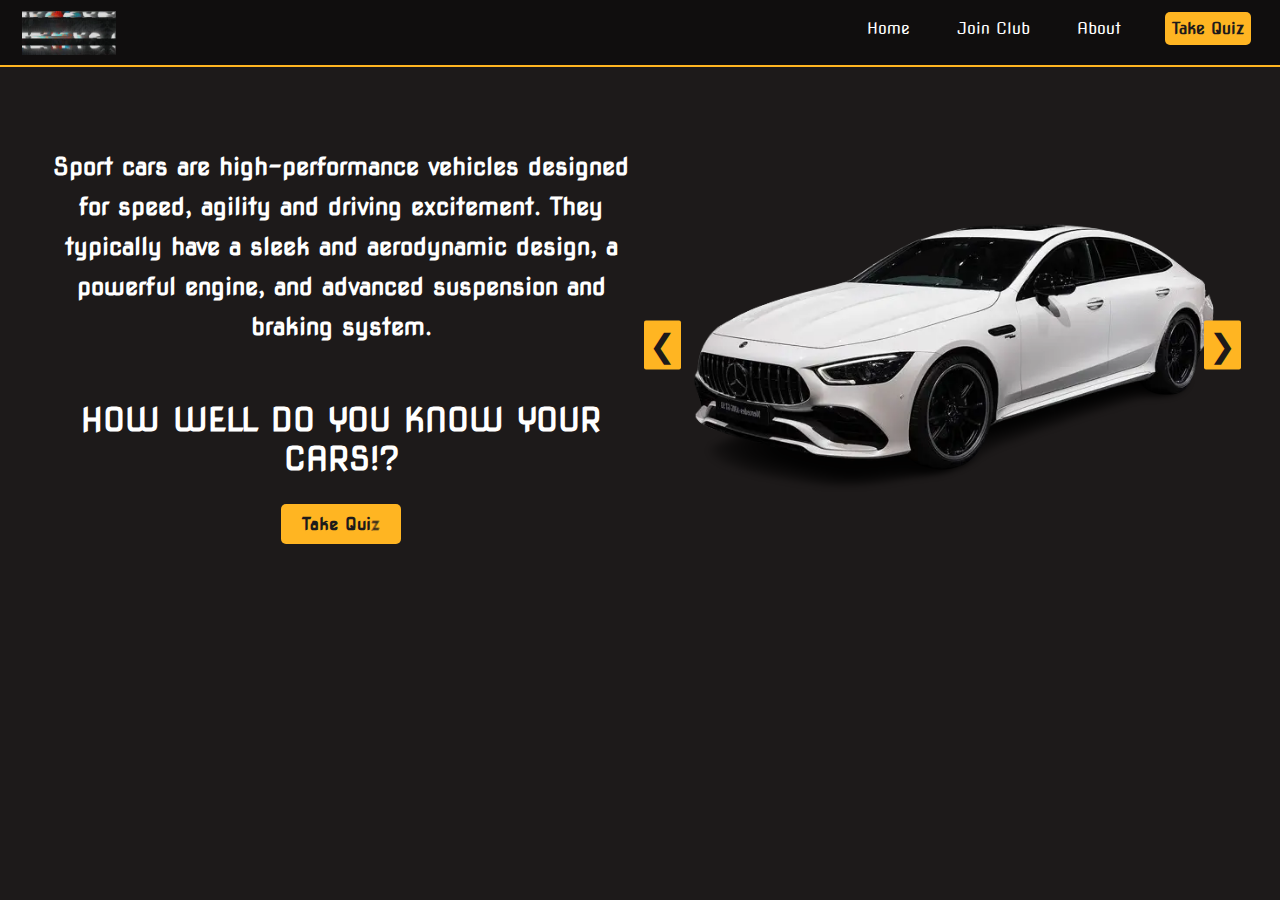
<file: index.html>
<!DOCTYPE html>
<html lang="en">
  <head>
    <meta charset="UTF-8" />
    <meta name="viewport" content="width=device-width, initial-scale=1.0" />
    <link rel="stylesheet" href="index.css" />
    <title>Sport Cars</title>
  </head>
  <body>
    <header>
      <label class="logo">
        <a href="index.html"><img src="images/logoo.webp" /></a>
      </label>
      <ul class="active" id="menuToggle">
        <li><a href="index.html" onclick="exitMenu()">Home</a></li>
        <li><a href="#" onclick="exitMenu()">Join Club</a></li>
        <li><a href="#" onclick="exitMenu()">About</a></li>
        <li><a href="quiztype.html" onclick="exitMenu()" class="btn0">Take Quiz</a></li>
      </ul>
      <div class="icon" onclick="toggleMenu()">
        <img src="images/icon.webp" />
      </div>
    </header>
    <div class="container">
      <div class="small-container">
        <div class="side1">
          <h2>
            Sport cars are high-performance vehicles designed for speed, agility
            and driving excitement. They typically have a sleek and aerodynamic
            design, a powerful engine, and advanced suspension and braking
            system.
          </h2>
          <h1>HOW WELL DO YOU KNOW YOUR CARS!?</h1>
          <div class="btn">
            <a href="quiztype.html"><button>Take Quiz</button></a>
          </div>
        </div>
        <div class="side2">
          <div class="slides">
            <img src="images/amg4.webp" />
            <img src="images/corvette3.webp" />
            <img src="images/corvette1.webp" />
            <img src="images/amg3.webp" />
            <img src="images/corvette4.webp" />
            <img src="images/corvette2.webp" />
            <img src="images/ferarri2.webp" />
            <img src="images/bmw22.webp" />
            <img src="images/amg2.webp" />
            <img src="images/ferarri4.webp" />
            <img src="images/amg3.webp" />
            <img src="images/bmw3.webp" />
            <img src="images/ferarri3.webp" />
            <img src="images/amg5.webp" />
            <img src="images/bmw1.webp" />
          </div>
          <button class="prev" onclick="prevSlide()">&#10094</button>
          <button class="next" onclick="nextSlide()">&#10095</button>
        </div>
      </div>
    </div>
    <script src="index.js"></script>
  </body>
</html>
</file>
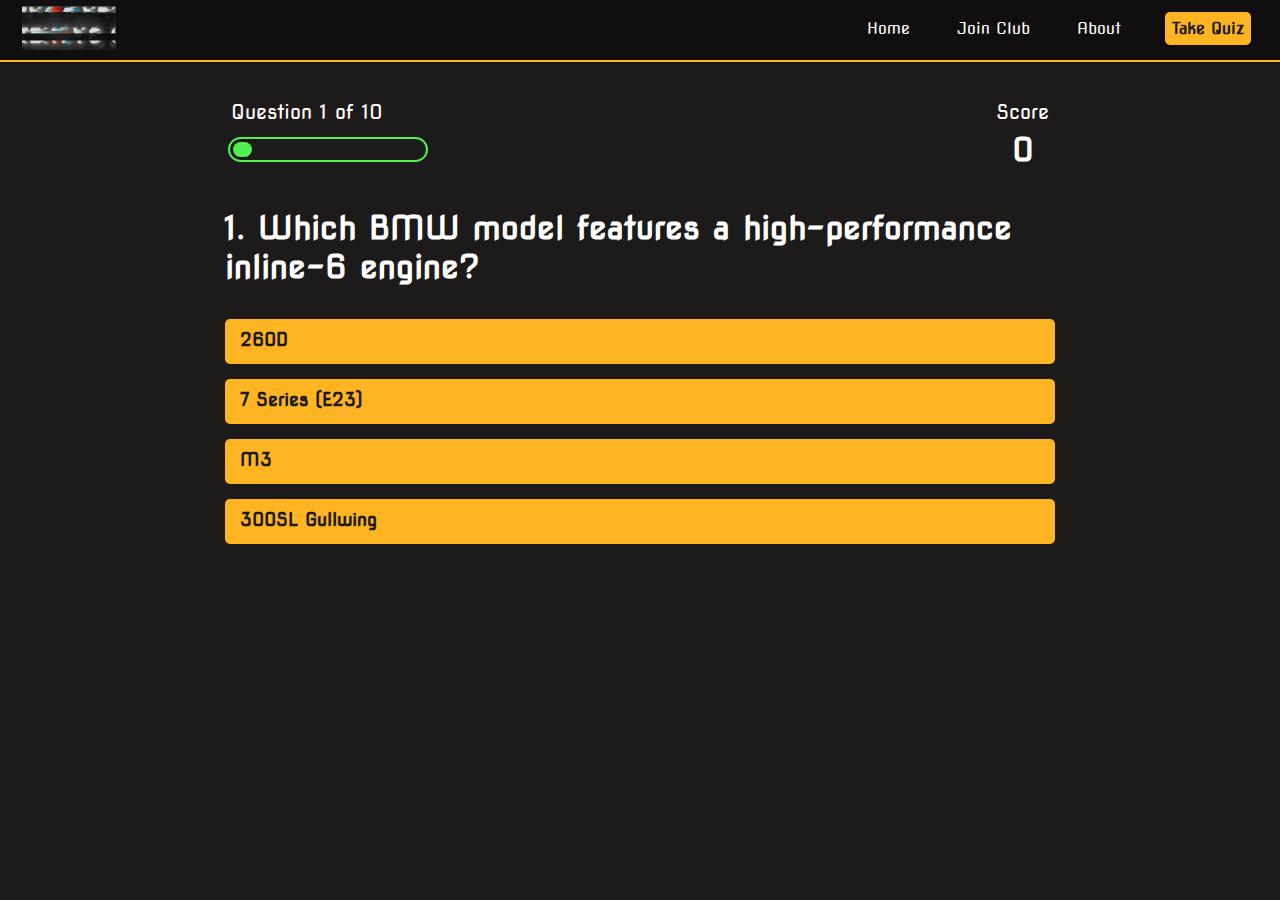
<file: bmw.html>
<!DOCTYPE html>
<html lang="en">
  <head>
    <meta charset="UTF-8" />
    <meta name="viewport" content="width=device-width, initial-scale=1.0" />
    <link rel="stylesheet" href="ferarri.css" />
    <title>BMW Quiz</title>
  </head>
  <body>
    <header>
      <label class="logo">
        <a href="index.html"><img src="images/logoo.webp" /></a>
      </label>
      <ul class="active" id="menuToggle">
        <li><a href="index.html" onclick="exitMenu()">Home</a></li>
        <li><a href="#" onclick="exitMenu()">Join Club</a></li>
        <li><a href="#" onclick="exitMenu()">About</a></li>
        <li>
          <a href="quiztype.html" onclick="exitMenu()" class="btn0"
            >Take Quiz</a
          >
        </li>
      </ul>
      <div class="icon" onclick="toggleMenu()">
        <img src="images/icon.webp" />
      </div>
    </header>
    <div class="quiz-container">
      <div id="game" class="justify-center flex-column">
        <div class="game-top">
          <div class="top-item">
            <p id="progressText" class="top-prefix">Question</p>
            <div id="progressBar">
              <div id="progressBarFull"></div>
            </div>
          </div>
          <div class="top-item">
            <p class="top-prefix">Score</p>
            <h1 class="top-main-text" id="score">0</h1>
          </div>
        </div>
        <h1 id="question">What is the answer to this question?</h1>
        <div id="answer-buttons">
          <button class="btn">Answer 1</button>
          <button class="btn">Answer 1</button>
          <button class="btn">Answer 1</button>
          <button class="btn">Answer 1</button>
        </div>
      </div>
    </div>
    <script src="bmw.js"></script>
  </body>
</html>
</file>
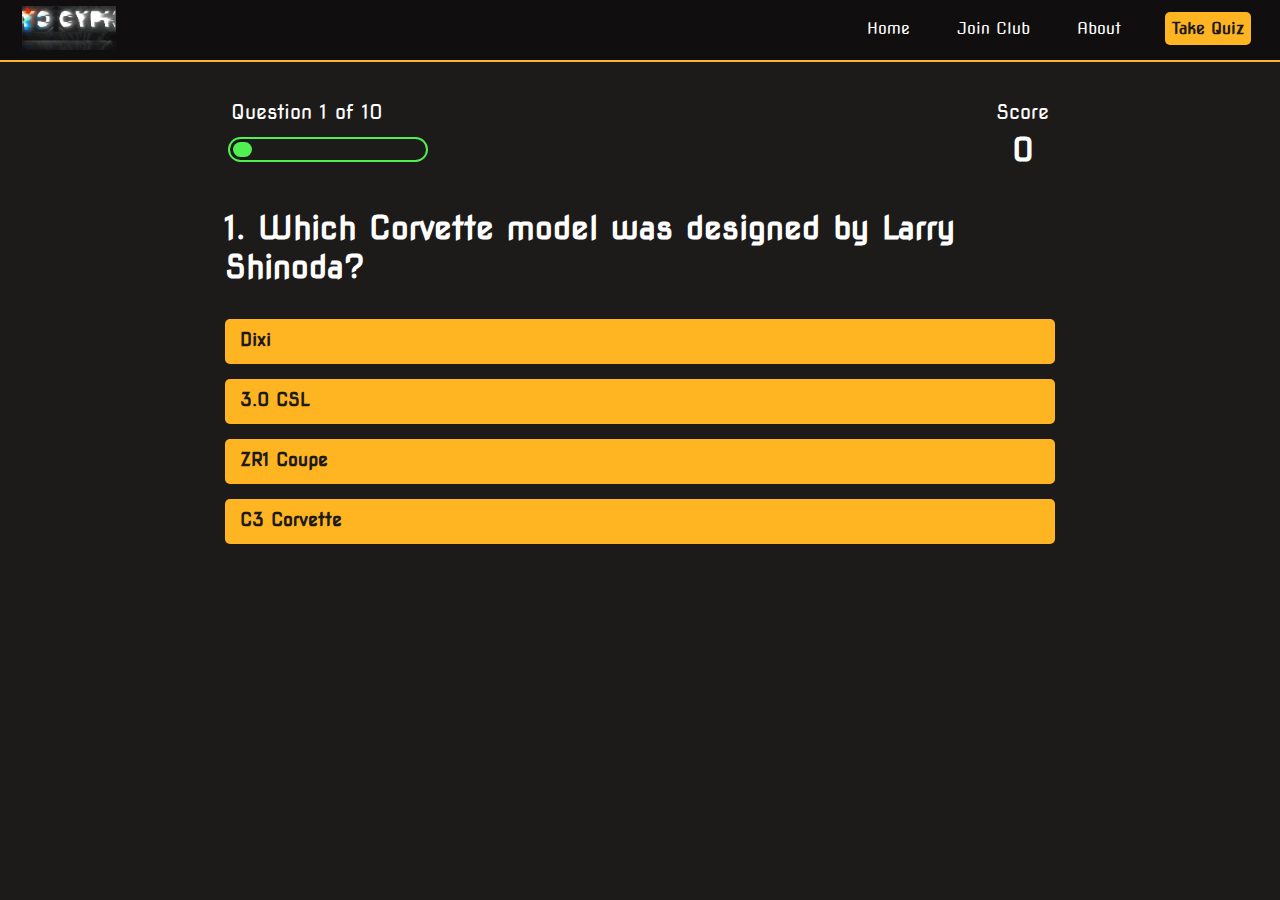
<file: corvette.html>
<!DOCTYPE html>
<html lang="en">
  <head>
    <meta charset="UTF-8" />
    <meta name="viewport" content="width=device-width, initial-scale=1.0" />
    <link rel="stylesheet" href="ferarri.css" />
    <title>Ferarri Quiz</title>
  </head>
  <body>
    <header>
      <label class="logo">
        <a href="index.html"><img src="images/logoo.webp" /></a>
      </label>
      <ul class="active" id="menuToggle">
        <li><a href="index.html" onclick="exitMenu()">Home</a></li>
        <li><a href="#" onclick="exitMenu()">Join Club</a></li>
        <li><a href="#" onclick="exitMenu()">About</a></li>
        <li>
          <a href="quiztype.html" onclick="exitMenu()" class="btn0"
            >Take Quiz</a
          >
        </li>
      </ul>
      <div class="icon" onclick="toggleMenu()">
        <img src="images/icon.webp" />
      </div>
    </header>
    <div class="quiz-container">
      <div id="game" class="justify-center flex-column">
        <div class="game-top">
          <div class="top-item">
            <p id="progressText" class="top-prefix">Question</p>
            <div id="progressBar">
              <div id="progressBarFull"></div>
            </div>
          </div>
          <div class="top-item">
            <p class="top-prefix">Score</p>
            <h1 class="top-main-text" id="score">0</h1>
          </div>
        </div>
        <h1 id="question">What is the answer to this question?</h1>
        <div id="answer-buttons">
          <button class="btn">Answer 1</button>
          <button class="btn">Answer 1</button>
          <button class="btn">Answer 1</button>
          <button class="btn">Answer 1</button>
        </div>
      </div>
    </div>
    <script src="corvette.js"></script>
  </body>
</html>
</file>
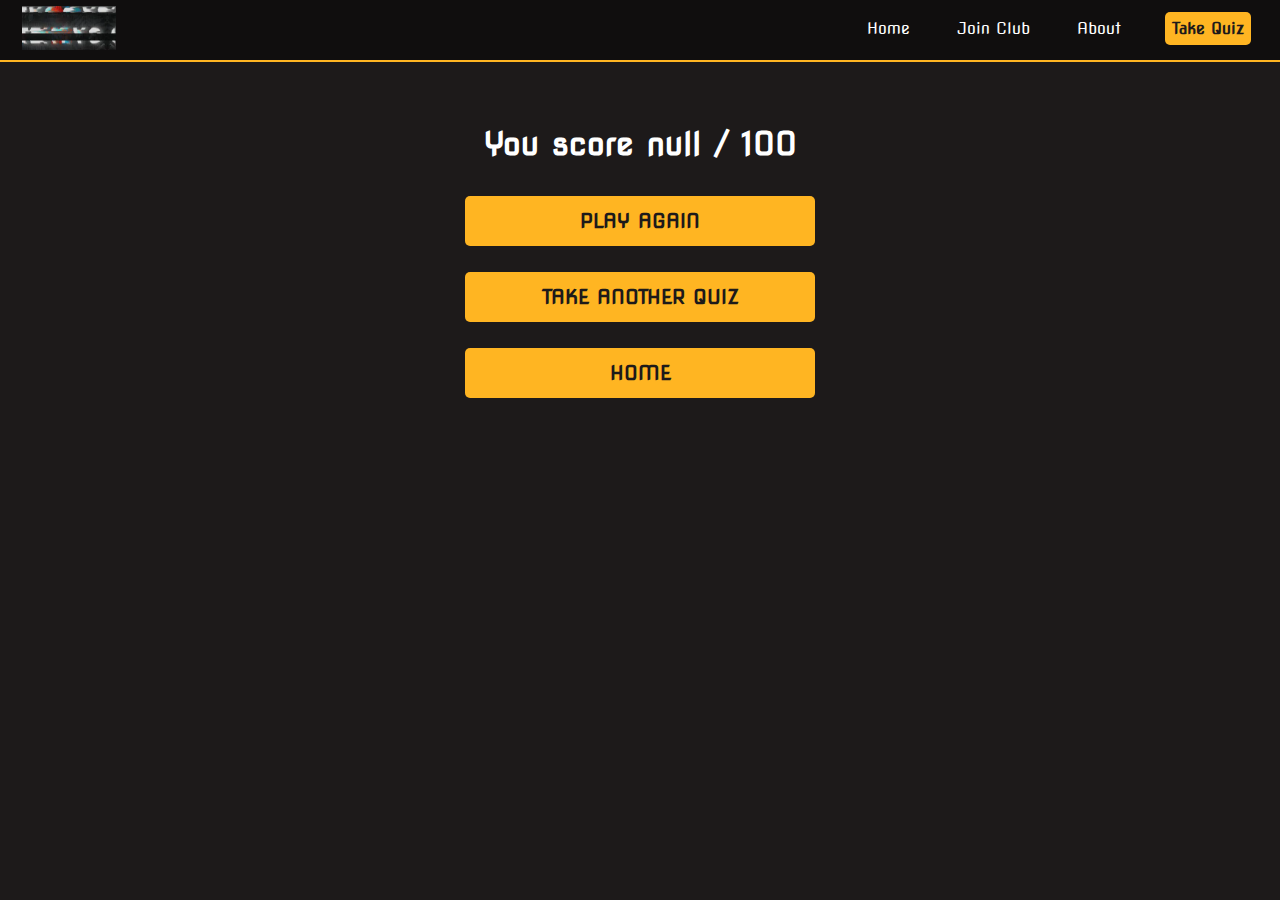
<file: end.html>
<!DOCTYPE html>
<html lang="en">
  <head>
    <meta charset="UTF-8" />
    <meta name="viewport" content="width=device-width, initial-scale=1.0" />
    <link rel="stylesheet" href="ferarri.css" />
    <title>Score</title>
  </head>
  <body>
    <header>
      <label class="logo">
        <a href="index.html"><img src="images/logoo.webp" /></a>
      </label>
      <ul class="active" id="menuToggle">
        <li><a href="index.html" onclick="exitMenu()">Home</a></li>
        <li><a href="#" onclick="exitMenu()">Join Club</a></li>
        <li><a href="#" onclick="exitMenu()">About</a></li>
        <li>
          <a href="quiztype.html" onclick="exitMenu()" class="btn0"
            >Take Quiz</a
          >
        </li>
      </ul>
      <div class="icon" onclick="toggleMenu()">
        <img src="images/icon.webp" />
      </div>
    </header>
    <div class="quiz-container end-container">
      <div class="justify-center flex-column end">
        <h1 id="totalScore">0</h1>
        <a href="ferarri.html"><button class="btn0">PLAY AGAIN</button></a>
        <a href="quiztype.html"
          ><button class="btn0">TAKE ANOTHER QUIZ</button></a
        >
        <a href="index.html"><button class="btn0">HOME</button></a>
      </div>
    </div>
    <script src="end.js"></script>
  </body>
</html>
</file>
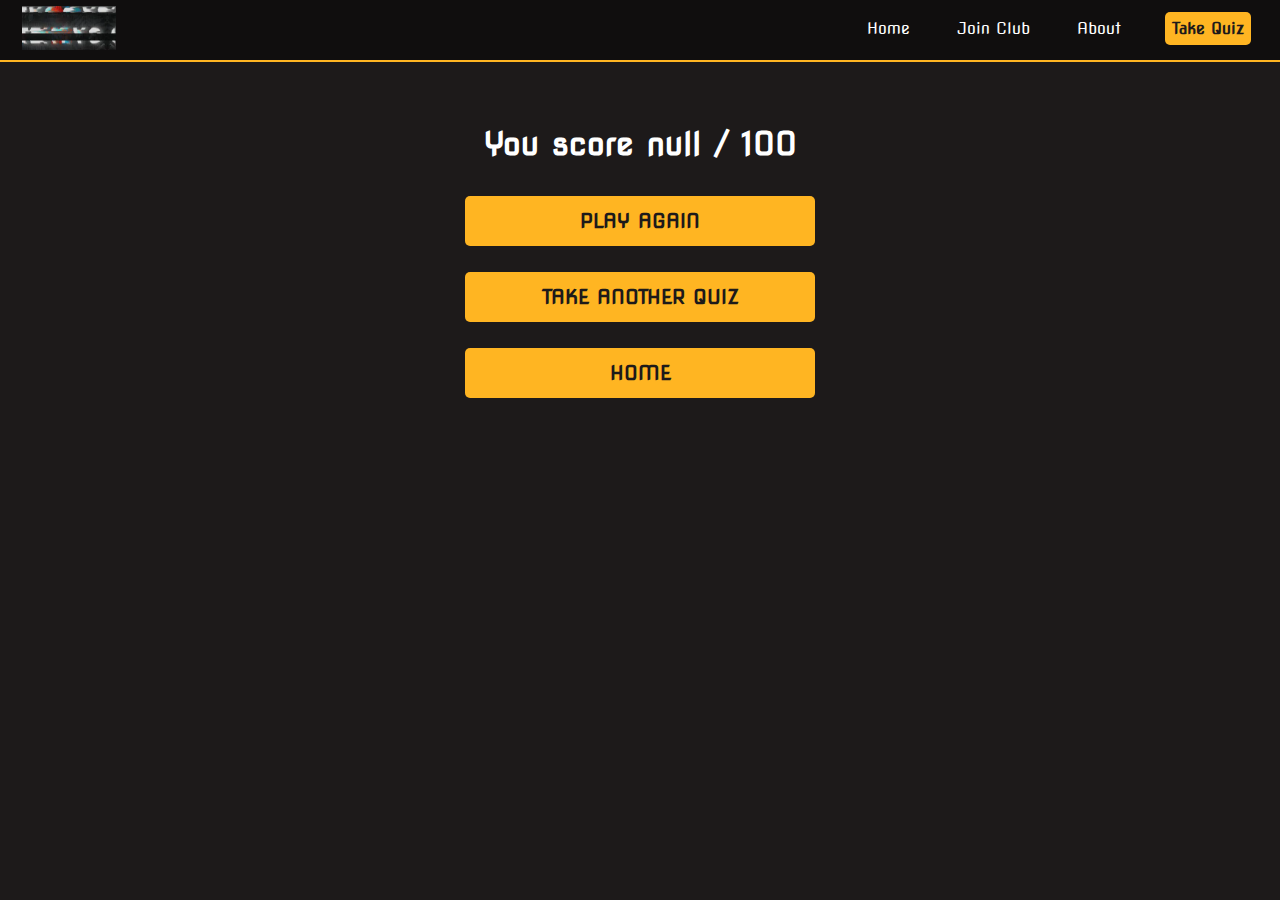
<file: endbenz.html>
<!DOCTYPE html>
<html lang="en">
  <head>
    <meta charset="UTF-8" />
    <meta name="viewport" content="width=device-width, initial-scale=1.0" />
    <link rel="stylesheet" href="ferarri.css" />
    <title>Score</title>
  </head>
  <body>
    <header>
      <label class="logo">
        <a href="index.html"><img src="images/logoo.webp" /></a>
      </label>
      <ul class="active" id="menuToggle">
        <li><a href="index.html" onclick="exitMenu()">Home</a></li>
        <li><a href="#" onclick="exitMenu()">Join Club</a></li>
        <li><a href="#" onclick="exitMenu()">About</a></li>
        <li>
          <a href="quiztype.html" onclick="exitMenu()" class="btn0"
            >Take Quiz</a
          >
        </li>
      </ul>
      <div class="icon" onclick="toggleMenu()">
        <img src="images/icon.webp" />
      </div>
    </header>
    <div class="quiz-container end-container">
      <div class="justify-center flex-column end">
        <h1 id="totalScore">0</h1>
        <a href="mercedes.html"><button class="btn0">PLAY AGAIN</button></a>
        <a href="quiztype.html"
          ><button class="btn0">TAKE ANOTHER QUIZ</button></a
        >
        <a href="index.html"><button class="btn0">HOME</button></a>
      </div>
    </div>
    <script src="end.js"></script>
  </body>
</html>
</file>
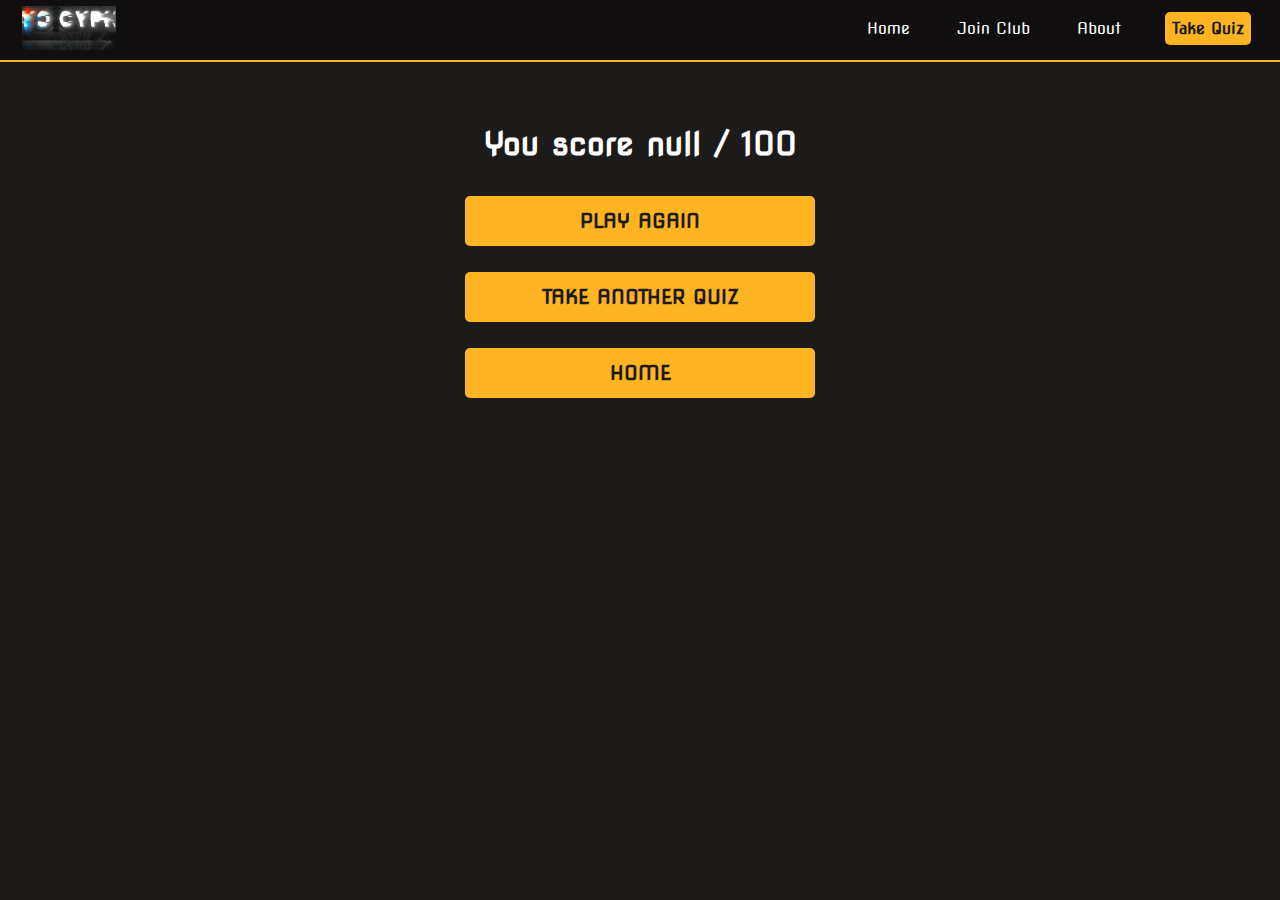
<file: endbmw.html>
<!DOCTYPE html>
<html lang="en">
  <head>
    <meta charset="UTF-8" />
    <meta name="viewport" content="width=device-width, initial-scale=1.0" />
    <link rel="stylesheet" href="ferarri.css" />
    <title>Score</title>
  </head>
  <body>
    <header>
      <label class="logo">
        <a href="index.html"><img src="images/logoo.webp" /></a>
      </label>
      <ul class="active" id="menuToggle">
        <li><a href="index.html" onclick="exitMenu()">Home</a></li>
        <li><a href="#" onclick="exitMenu()">Join Club</a></li>
        <li><a href="#" onclick="exitMenu()">About</a></li>
        <li>
          <a href="quiztype.html" onclick="exitMenu()" class="btn0"
            >Take Quiz</a
          >
        </li>
      </ul>
      <div class="icon" onclick="toggleMenu()">
        <img src="images/icon.webp" />
      </div>
    </header>
    <div class="quiz-container end-container">
      <div class="justify-center flex-column end">
        <h1 id="totalScore">0</h1>
        <a href="bmw.html"><button class="btn0">PLAY AGAIN</button></a>
        <a href="quiztype.html"
          ><button class="btn0">TAKE ANOTHER QUIZ</button></a
        >
        <a href="index.html"><button class="btn0">HOME</button></a>
      </div>
    </div>
    <script src="end.js"></script>
  </body>
</html>
</file>
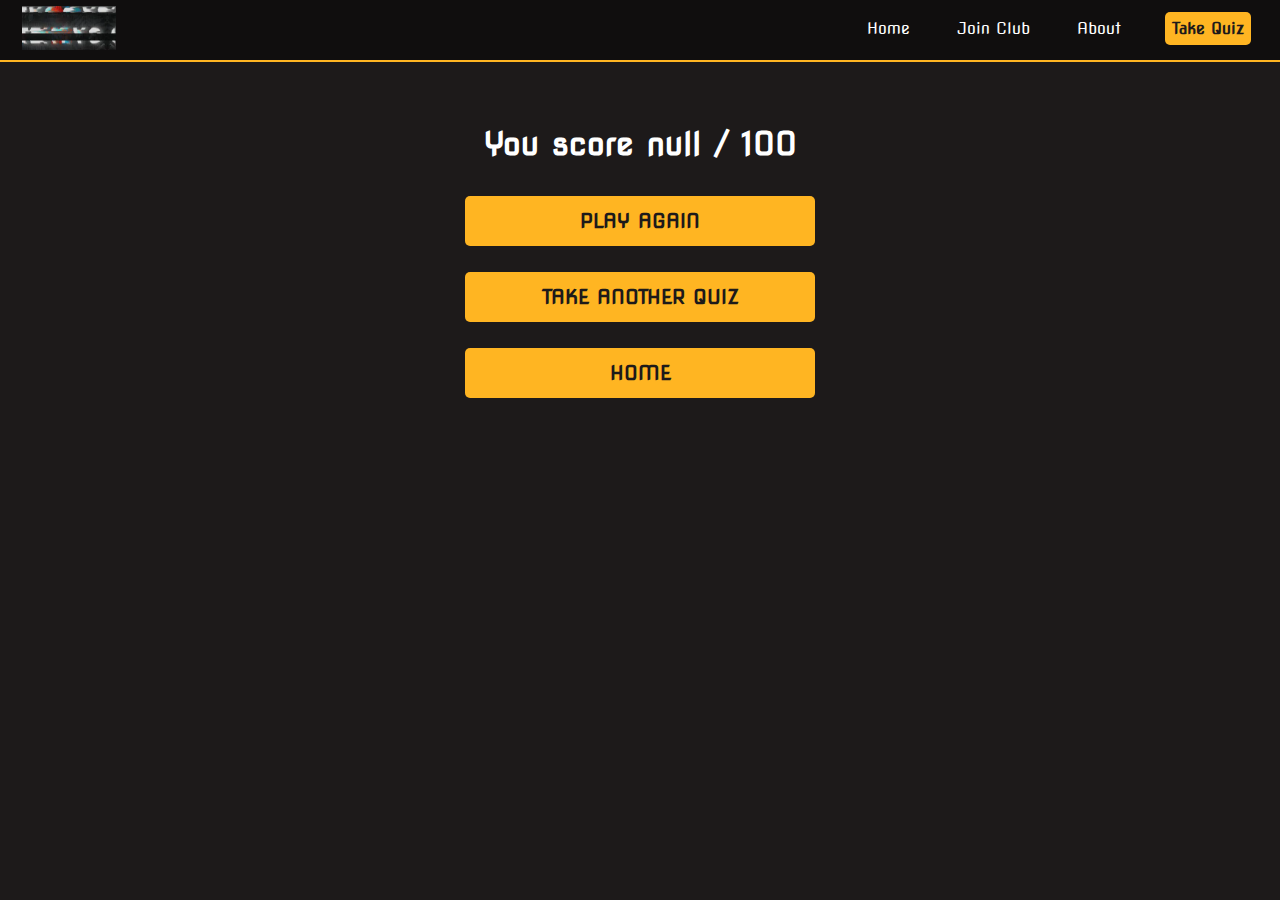
<file: endcorvette.html>
<!DOCTYPE html>
<html lang="en">
  <head>
    <meta charset="UTF-8" />
    <meta name="viewport" content="width=device-width, initial-scale=1.0" />
    <link rel="stylesheet" href="ferarri.css" />
    <title>Score</title>
  </head>
  <body>
    <header>
      <label class="logo">
        <a href="index.html"><img src="images/logoo.webp" /></a>
      </label>
      <ul class="active" id="menuToggle">
        <li><a href="index.html" onclick="exitMenu()">Home</a></li>
        <li><a href="#" onclick="exitMenu()">Join Club</a></li>
        <li><a href="#" onclick="exitMenu()">About</a></li>
        <li>
          <a href="quiztype.html" onclick="exitMenu()" class="btn0"
            >Take Quiz</a
          >
        </li>
      </ul>
      <div class="icon" onclick="toggleMenu()">
        <img src="images/icon.webp" />
      </div>
    </header>
    <div class="quiz-container end-container">
      <div class="justify-center flex-column end">
        <h1 id="totalScore">0</h1>
        <a href="corvette.html"><button class="btn0">PLAY AGAIN</button></a>
        <a href="quiztype.html"
          ><button class="btn0">TAKE ANOTHER QUIZ</button></a
        >
        <a href="index.html"><button class="btn0">HOME</button></a>
      </div>
    </div>
    <script src="end.js"></script>
  </body>
</html>
</file>
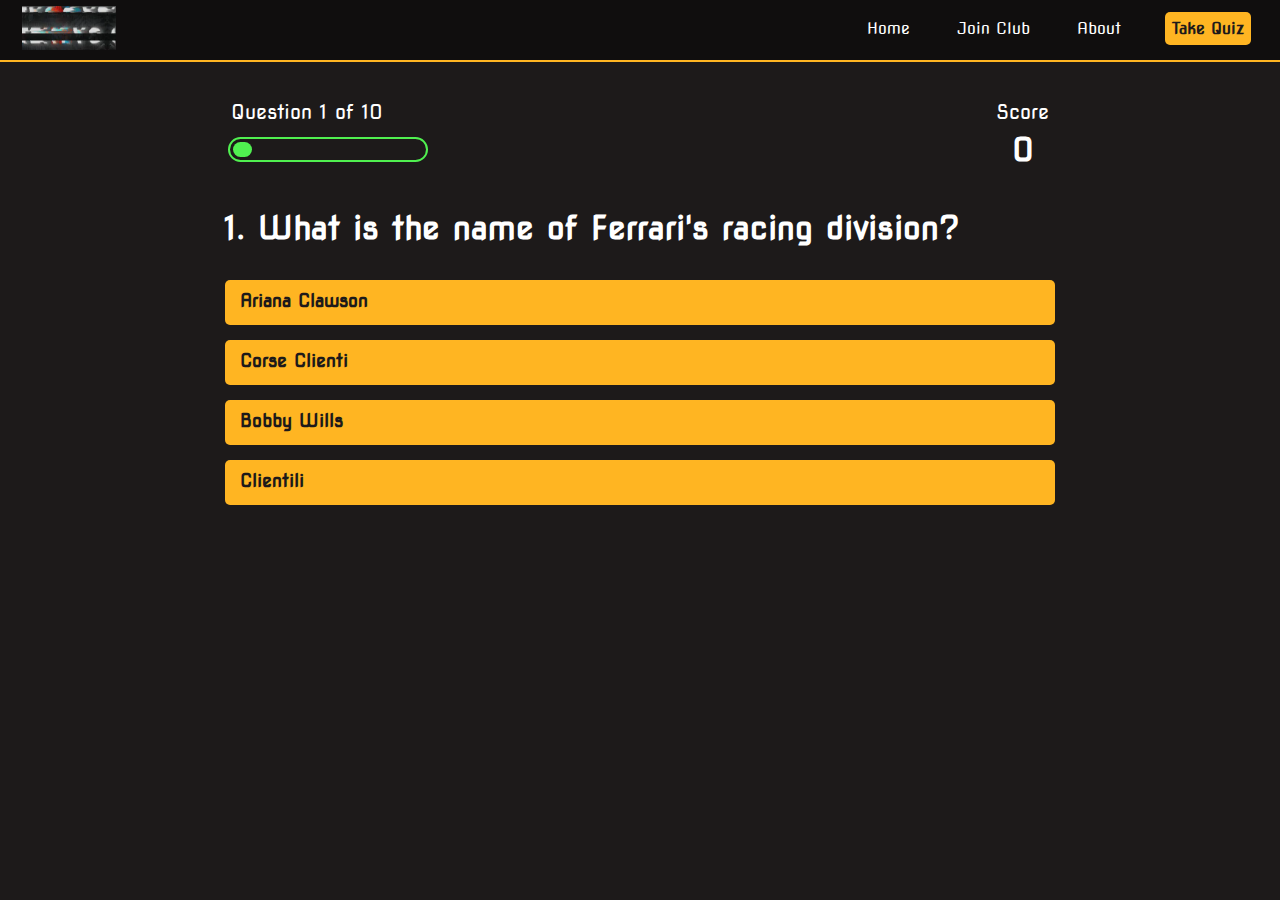
<file: ferarri.html>
<!DOCTYPE html>
<html lang="en">
  <head>
    <meta charset="UTF-8" />
    <meta name="viewport" content="width=device-width, initial-scale=1.0" />
    <link rel="stylesheet" href="ferarri.css" />
    <title>Ferarri Quiz</title>
  </head>
  <body>
    <header>
      <label class="logo">
        <a href="index.html"><img src="images/logoo.webp" /></a>
      </label>
      <ul class="active" id="menuToggle">
        <li><a href="index.html" onclick="exitMenu()">Home</a></li>
        <li><a href="#" onclick="exitMenu()">Join Club</a></li>
        <li><a href="#" onclick="exitMenu()">About</a></li>
        <li>
          <a href="quiztype.html" onclick="exitMenu()" class="btn0"
            >Take Quiz</a
          >
        </li>
      </ul>
      <div class="icon" onclick="toggleMenu()">
        <img src="images/icon.webp" />
      </div>
    </header>
    <div class="quiz-container">
      <div id="game" class="justify-center flex-column">
        <div class="game-top">
          <div class="top-item">
            <p id="progressText" class="top-prefix">Question</p>
            <div id="progressBar">
              <div id="progressBarFull"></div>
            </div>
          </div>
          <div class="top-item">
            <p class="top-prefix">Score</p>
            <h1 class="top-main-text" id="score">0</h1>
          </div>
        </div>
        <h1 id="question">What is the answer to this question?</h1>
        <div id="answer-buttons">
          <button class="btn">Answer 1</button>
          <button class="btn">Answer 1</button>
          <button class="btn">Answer 1</button>
          <button class="btn">Answer 1</button>
        </div>
      </div>
    </div>
    <script src="ferarri.js"></script>
  </body>
</html>
</file>
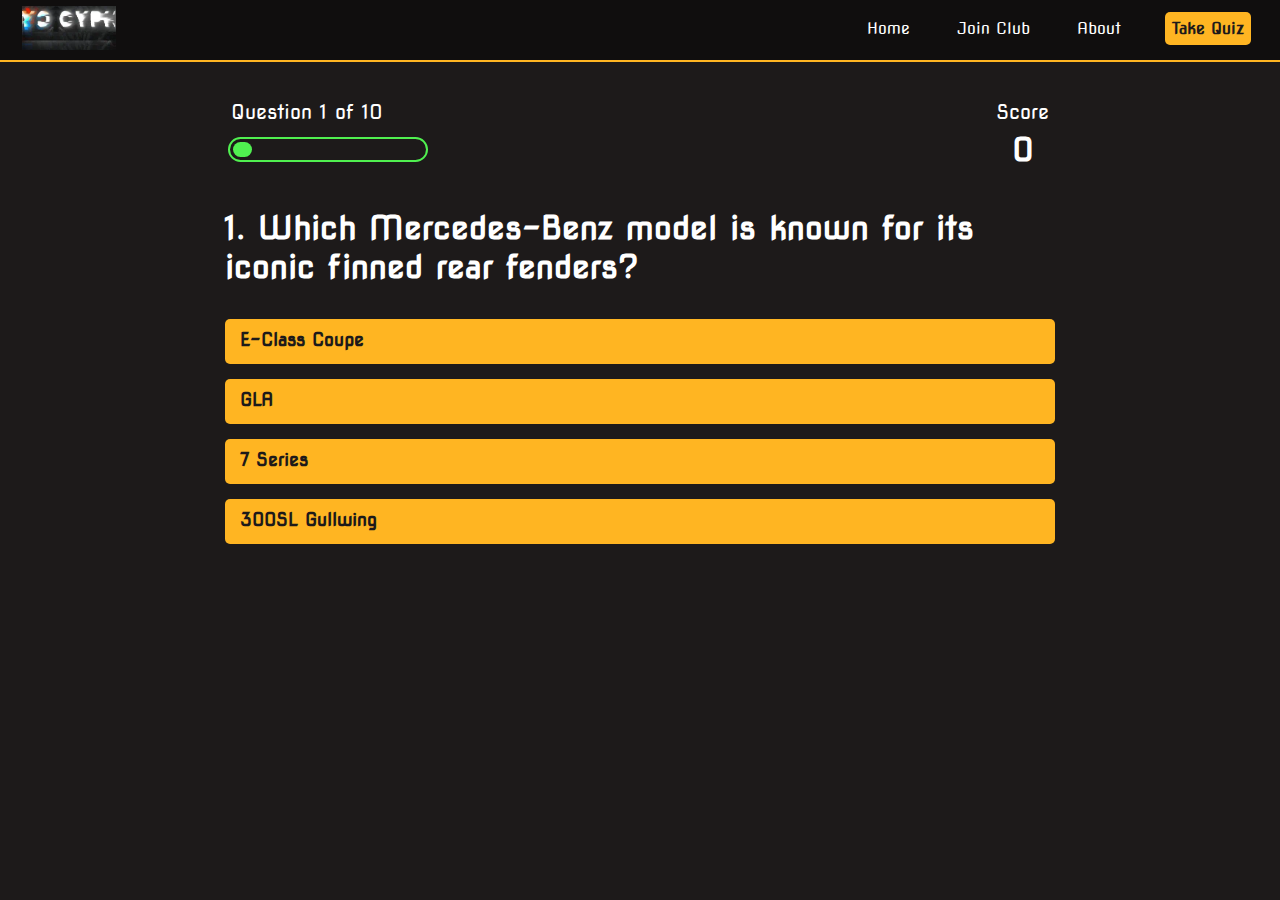
<file: mercedes.html>
<!DOCTYPE html>
<html lang="en">
  <head>
    <meta charset="UTF-8" />
    <meta name="viewport" content="width=device-width, initial-scale=1.0" />
    <link rel="stylesheet" href="ferarri.css" />
    <title>Mercedes Quiz</title>
  </head>
  <body>
    <header>
      <label class="logo">
        <a href="index.html"><img src="images/logoo.webp" /></a>
      </label>
      <ul class="active" id="menuToggle">
        <li><a href="index.html" onclick="exitMenu()">Home</a></li>
        <li><a href="#" onclick="exitMenu()">Join Club</a></li>
        <li><a href="#" onclick="exitMenu()">About</a></li>
        <li>
          <a href="quiztype.html" onclick="exitMenu()" class="btn0"
            >Take Quiz</a
          >
        </li>
      </ul>
      <div class="icon" onclick="toggleMenu()">
        <img src="images/icon.webp" />
      </div>
    </header>
    <div class="quiz-container">
      <div id="game" class="justify-center flex-column">
        <div class="game-top">
          <div class="top-item">
            <p id="progressText" class="top-prefix">Question</p>
            <div id="progressBar">
              <div id="progressBarFull"></div>
            </div>
          </div>
          <div class="top-item">
            <p class="top-prefix">Score</p>
            <h1 class="top-main-text" id="score">0</h1>
          </div>
        </div>
        <h1 id="question">What is the answer to this question?</h1>
        <div id="answer-buttons">
          <button class="btn">Answer 1</button>
          <button class="btn">Answer 1</button>
          <button class="btn">Answer 1</button>
          <button class="btn">Answer 1</button>
        </div>
      </div>
    </div>
    <script src="mercedes.js"></script>
  </body>
</html>
</file>
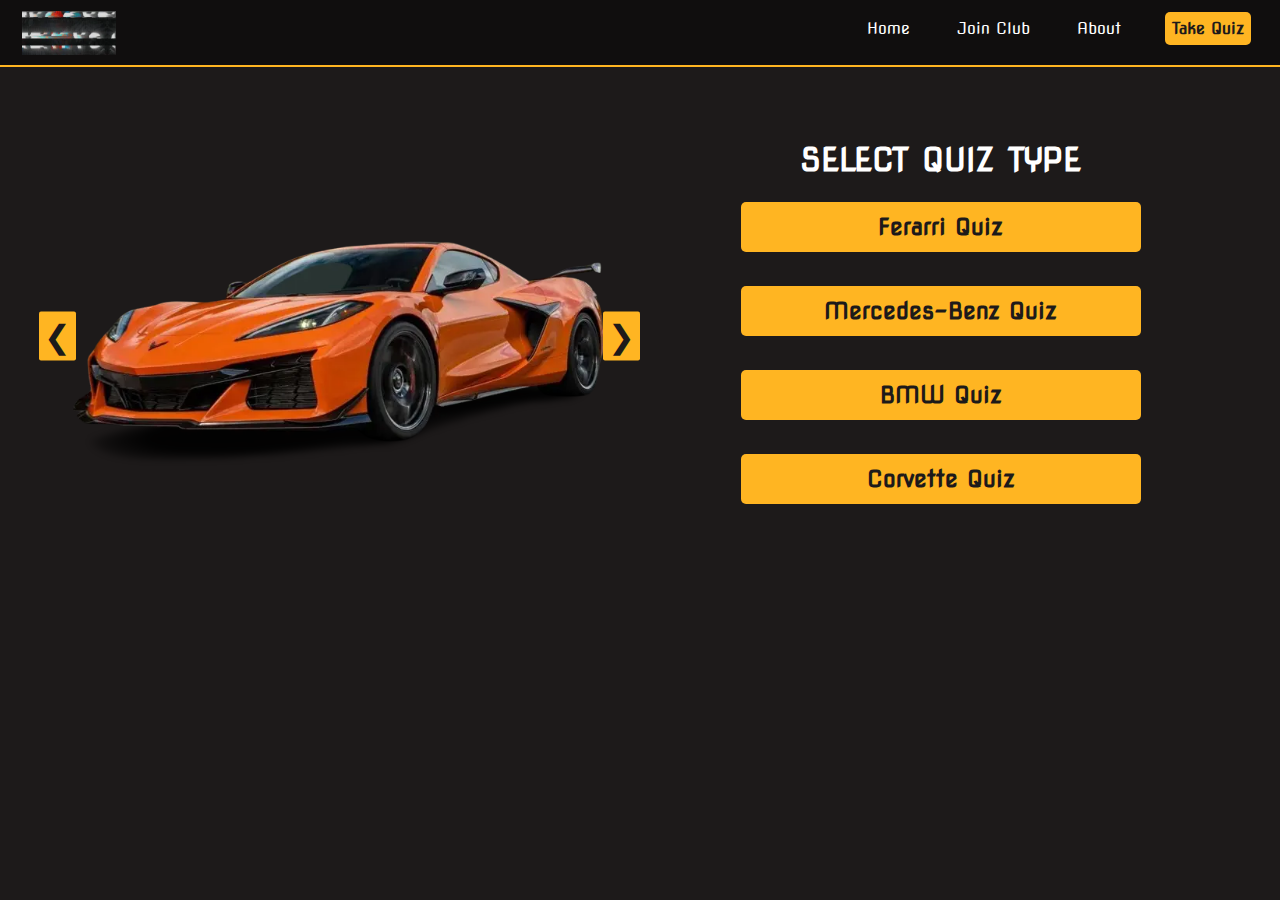
<file: quiztype.html>
<!DOCTYPE html>
<html lang="en">
  <head>
    <meta charset="UTF-8" />
    <meta name="viewport" content="width=device-width, initial-scale=1.0" />
    <link rel="stylesheet" href="index.css" />
    <title>Select Quiz</title>
  </head>
  <body>
    <header>
      <label class="logo">
        <a href="index.html"><img src="images/logoo.webp" /></a>
      </label>
      <ul class="active" id="menuToggle">
        <li><a href="index.html" onclick="exitMenu()">Home</a></li>
        <li><a href="#" onclick="exitMenu()">Join Club</a></li>
        <li><a href="#" onclick="exitMenu()">About</a></li>
        <li><a href="quiztype.html" onclick="exitMenu()" class="btn0">Take Quiz</a></li>
      </ul>
      <div class="icon" onclick="toggleMenu()">
        <img src="images/icon.webp" />
      </div>
    </header>
    <div class="container">
      <div class="small-container small2">
        <div class="side2">
            <div class="slides">
                <img src="images/corvette1.webp" />
                <img src="images/amg3.webp" />
                <img src="images/amg4.webp" />
                <img src="images/corvette3.webp" />
                <img src="images/corvette4.webp" />
                <img src="images/corvette2.webp" />
                <img src="images/ferarri2.webp" />
                <img src="images/bmw22.webp" />
                <img src="images/amg2.webp" />
                <img src="images/ferarri4.webp" />
                <img src="images/amg3.webp" />
                <img src="images/bmw3.webp" />
                <img src="images/ferarri3.webp" />
                <img src="images/amg5.webp" />
                <img src="images/bmw1.webp" />
            </div>
            <button class="prev" onclick="prevSlide()">&#10094</button>
            <button class="next" onclick="nextSlide()">&#10095</button>
          </div>
        <div class="side22">
          <h1>SELECT QUIZ TYPE</h1>
          <div class="btn2">
            <a href="ferarri.html"><button>Ferarri Quiz</button></a>
          </div>
          <div class="btn2">
            <a href="mercedes.html"><button>Mercedes-Benz Quiz</button></a>
          </div>
          <div class="btn2">
            <a href="bmw.html"><button>BMW Quiz</button></a>
          </div>
          <div class="btn2">
            <a href="corvette.html"><button>Corvette Quiz</button></a>
          </div>
        </div>
      </div>
    </div>
    <script src="quiztype.js"></script>
  </body>
</html>
</file>
<file: index.css>
@import url("https://fonts.googleapis.com/css2?family=Nova+Square&display=swap");
:root {
  background-color: rgb(29, 26, 26);
}

* {
  color: #fff;
  box-sizing: border-box;
  margin: 0;
  padding: 3px;
  /* rem is 16px so 1rem is 10 and 1.6rem is 16px */
  font-family: "Nova Square", cursive;
}

.container {
  max-width: 100%;
}

header {
  /* display: flex; */
  width: 100%;
  top: 0;
  left: 0;
  position: fixed;
  background: rgb(16, 14, 14);
  border-bottom: 2px solid #ffb522;
  z-index: 1000;
  /* box-shadow: 0px 0px 15px #3b98d1; */
}

ul {
  float: right;
  margin-right: -15px;
  display: flex;
}

ul li {
  list-style-type: none;
  margin-right: 35px;
  margin-top: 10px;
}

ul li a {
  text-decoration: none;
}

.btn0 {
  background-color: #ffb522;
  padding: 7px;
  color: rgb(29, 26, 26);
  border: none;
  border-radius: 5px;
  font-weight: bold;
  cursor: pointer;
}
.btn0:hover {
  background-color: rgb(29, 26, 26);
  color: #fff;
  box-shadow: 0px 0px 15px #ffb522;
}

.logo img {
  width: 100px;
  height: 50px;
  margin-top: 5px;
  margin-left: 10px;
}

.icon {
  position: absolute;
  margin: auto;
  top: 10%;
  margin-top: 2px;
  right: 30px;
  display: none;
}
.icon img {
  /* position: absolute; */
  width: 35px;
  cursor: pointer;
}

.container {
  width: 100%;
  margin-top: 50px;
}

.small-container {
  display: flex;
  padding: 30px;
  margin-top: 45px;
}

.side1 {
  width: 100%;
  margin: auto;
  padding: 10px;
  text-align: center;
}

.side1 h2 {
  padding-bottom: 50px;
  line-height: 40px;
}

.side2 {
  width: 100%;
  margin: auto;
  overflow: hidden;
  position: relative;
}

.side2 button {
  position: absolute;
  top: 50%;
  transform: translateY(-50%);
  font-size: 2rem;
  background-color: #ffb522;
  color: rgb(29, 26, 26);
  border: none;
  padding: 5px 5px;
  border-radius: 2px;
  cursor: pointer;
}
.side2 button:hover {
  background-color: rgb(29, 26, 26);
  color: #fff;
  box-shadow: 0px 0px 15px #ffb522;
}

.prev {
  left: 0;
}
.next {
  right: 0;
}

.slides {
  width: 100%;
}

.slides img {
  margin: auto;
  width: 100%;
  display: none;
}
img.displaySlide {
  display: block;
}

.btn button {
  margin-top: 20px;
  background-color: #ffb522;
  color: rgb(29, 26, 26);
  border: none;
  border-radius: 5px;
  width: 120px;
  height: 40px;
  font-size: 17px;
  font-weight: bold;
  cursor: pointer;
}

.btn button:hover {
  background-color: rgb(29, 26, 26);
  color: #fff;
  box-shadow: 0px 0px 15px #ffb522;
}

/* QuizType Webpage Styling */
.side11 img {
  /* overflow: hidden; */
  /* just incase our image is really big */
}

.side22 {
  width: 100%;
  text-align: center;
}

.side22 h1 {
  padding-bottom: 20px;
}

.btn2 button {
  margin-bottom: 28px;
  width: 400px;
  height: 50px;
  cursor: pointer;
  color: rgb(29, 26, 26);
  background-color: #ffb522;
  border: none;
  border-radius: 5px;
  font-size: 23px;
  font-weight: bold;
}

.btn2 button:hover {
  background-color: rgb(29, 26, 26);
  color: #fff;
  box-shadow: 0px 0px 15px #ffb522;
}

/* FOR PORTRAIT STYLING */
@media (max-width: 600px) {
  body {
    font-size: small;
    top: 0;
    left: 0;
  }
  .logo img {
    width: 80px;
    height: 40px;
    margin-left: -2px;
    margin-top: 10px;
    cursor: pointer;
  }

  header {
    margin: auto;
    margin-top: -10px;
    position: fixed;
    top: 0;
    left: 0;
    width: 100%;
    /* z-index: 1000; */
  }

  ul {
    margin: auto;
    display: block;
    text-align: center;
    justify-content: center;
    position: fixed;
    color: #fff;
    background: #000;
    width: 100%;
    height: 100vh;
    left: 50%;
    top: 60%;
    transform: translate(-50%, -50%);
    z-index: 500;
  }

  ul li {
    margin: auto;
    justify-content: center;
    margin-top: 50px;
    margin-bottom: 50px;
    font-size: 20px;
    font-weight: bold;
  }

  .icon {
    position: absolute;
    display: block;
    left: 86%;
    top: 15%;
  }
  .icon img {
    width: 40px;
    cursor: pointer;
  }
  .active {
    display: none;
  }
  .container {
    margin-top: 25px;
  }
  .small-container {
    flex-direction: column;
    margin-top: 10px;
  }
  .side1 {
    order: 2;
  }
  .side2 {
    order: 1;
  }
  .side22 {
    order: 2;
  }
  .side1 h2 {
    line-height: 20px;
    padding-bottom: 30px;
    padding-top: 20px;
  }
  .slides img {
    margin-top: 10px;
  }
  .btn button {
    margin-top: 10px;
  }
  .side2 button {
    display: none;
  }
  .side22 {
    width: 100%;
    justify-content: center;
    margin: auto;
  }
  .side22 h1 {
    margin-top: 20px;
  }
  .btn2 button {
    width: 100%;
    margin: auto;
    margin-bottom: 20px;
    /* margin: auto; */
  }
}
</file>
<file: ferarri.css>
@import url("https://fonts.googleapis.com/css2?family=Nova+Square&display=swap");
:root {
  background-color: rgb(29, 26, 26);
}

* {
  color: #fff;
  box-sizing: border-box;
  margin: 0;
  padding: 3px;
  /* rem is 16px so 1rem is 10 and 1.6rem is 16px */
  font-family: "Nova Square", cursive;
}

header {
  /* display: flex; */
  width: 100%;
  top: 0;
  left: 0;
  position: fixed;
  background: rgb(16, 14, 14);
  border-bottom: 2px solid #ffb522;
  z-index: 1000;
  /* box-shadow: 0px 0px 15px #3b98d1; */
}

ul {
  float: right;
  margin-right: -15px;
  display: flex;
}

ul li {
  list-style-type: none;
  margin-right: 35px;
  margin-top: 10px;
}

ul li a {
  text-decoration: none;
}

.btn0 {
  background-color: #ffb522;
  padding: 7px;
  color: rgb(29, 26, 26);
  border: none;
  border-radius: 5px;
  font-weight: bold;
  cursor: pointer;
}
.btn0:hover {
  background-color: rgb(29, 26, 26);
  color: #fff;
  box-shadow: 0px 0px 15px #ffb522;
}

.logo img {
  width: 100px;
  height: 50px;
  margin-left: 10px;
}

.icon {
  position: absolute;
  margin: auto;
  top: 10%;
  margin-top: 2px;
  right: 30px;
  display: none;
}
.icon img {
  /* position: absolute; */
  width: 35px;
  cursor: pointer;
}

.quiz-container {
  max-width: 100%;
  /* width: 100vw; means 100 viewport width */
  /* height: 100vh; means 100 viewport height */
  display: flex;
  justify-content: center;
  align-items: center;
  margin: 0 auto;
  margin-top: 50px;
  padding: 2rem;
}
.justify-center {
  width: 70%;
  justify-content: center;
}
.justify-center h1 {
  padding-bottom: 30px;
}

.flex-column {
  display: flex;
  flex-direction: column;
}
/* For End */
.end-container {
  margin: auto;
}

#totalScore {
  margin: auto;
}

.end {
  margin: auto;
  margin-top: 80px;
  width: 100%;
}

.end a {
  margin: auto;
  justify-content: center;
}

.end button {
  margin: auto;
  text-align: center;
  width: 350px;
  height: 50px;
  margin-bottom: 20px;
  font-size: 20px;
  font-weight: bold;
}

.game-top {
  display: flex;
  justify-content: space-between;
}

p.top-prefix {
  font-size: 20px;
}

.top-main-text {
  text-align: center;
}

.btn {
  margin: auto;
  padding: 10px;
  padding-left: 15px;
  display: flex;
  width: 100%;
  height: 45px;
  background: #ffb522;
  color: rgb(29, 26, 26);
  border: none;
  font-weight: bold;
  font-size: 18px;
  margin-bottom: 15px;
  cursor: pointer;
  border-radius: 5px;
}
.btn:hover:not([disabled]) {
  background-color: rgb(29, 26, 26);
  color: #fff;
  box-shadow: 0px 0px 15px #ffb522;
  /* box-shadow: 0px 0px 5px #fff; */
  transform: scale(1.02);
  transform: transform 100ms;
}

/* .btn:disabled {
  cursor: no-drop;
} */

#next-btn {
  padding: 11px;
  margin: auto;
  display: flex;
  width: 90px;
  height: 45px;
  background: #ffb522;
  color: rgb(29, 26, 26);
  text-align: center;
  justify-content: center;
  border: none;
  font-weight: bold;
  margin-bottom: 15px;
  cursor: pointer;
  border-radius: 5px;
}
#next-btn:hover {
  background-color: rgb(29, 26, 26);
  color: #fff;
  box-shadow: 0px 0px 15px #ffb522;
  /* box-shadow: 0px 0px 5px #fff; */
  transform: scale(1.02);
  transform: transform 100ms;
}

.choice-text {
  color: rgb(29, 26, 26);
}

.choice-prefix {
  color: rgb(29, 26, 26);
  padding-right: 15px;
}

.correct {
  background: rgb(6, 240, 6);
}
.incorrect {
  background: rgb(226, 3, 3);
}

#progressBar {
  width: 200px;
  height: 25px;
  border: 2px solid rgb(80, 240, 80);
  border-radius: 50px;
  margin-top: 10px;
  overflow: hidden;
}

#progressBarFull {
  height: 100%;
  width: 0%;
  background: rgb(80, 240, 80);
  border-radius: 50px;
}

/* FOR PORTRAIT STYLING */
@media (max-width: 600px) {
  body {
    font-size: small;
    top: 0;
    left: 0;
  }
  .logo img {
    width: 80px;
    height: 40px;
    margin-left: -2px;
    margin-top: 10px;
    cursor: pointer;
  }

  header {
    margin: auto;
    margin-top: -10px;
    position: fixed;
    top: 0;
    left: 0;
    width: 100%;
    /* z-index: 1000; */
  }

  ul {
    margin: auto;
    display: block;
    text-align: center;
    justify-content: center;
    position: fixed;
    color: #fff;
    background: #000;
    width: 100%;
    height: 100vh;
    left: 50%;
    top: 57%;
    transform: translate(-50%, -50%);
    z-index: 500;
  }

  ul li {
    margin: auto;
    justify-content: center;
    margin-top: 50px;
    margin-bottom: 50px;
    font-size: 20px;
    font-weight: bold;
  }

  .icon {
    position: absolute;
    display: block;
    left: 86%;
    top: 15%;
  }
  .icon img {
    width: 40px;
    cursor: pointer;
  }
  .active {
    display: none;
  }
  .justify-center {
    width: 100%;
  }
  .end {
    margin: auto;
    margin-top: 80px;
  }
  .end button {
    width: 250px;
    font-size: 17px;
  }
}
</file>
